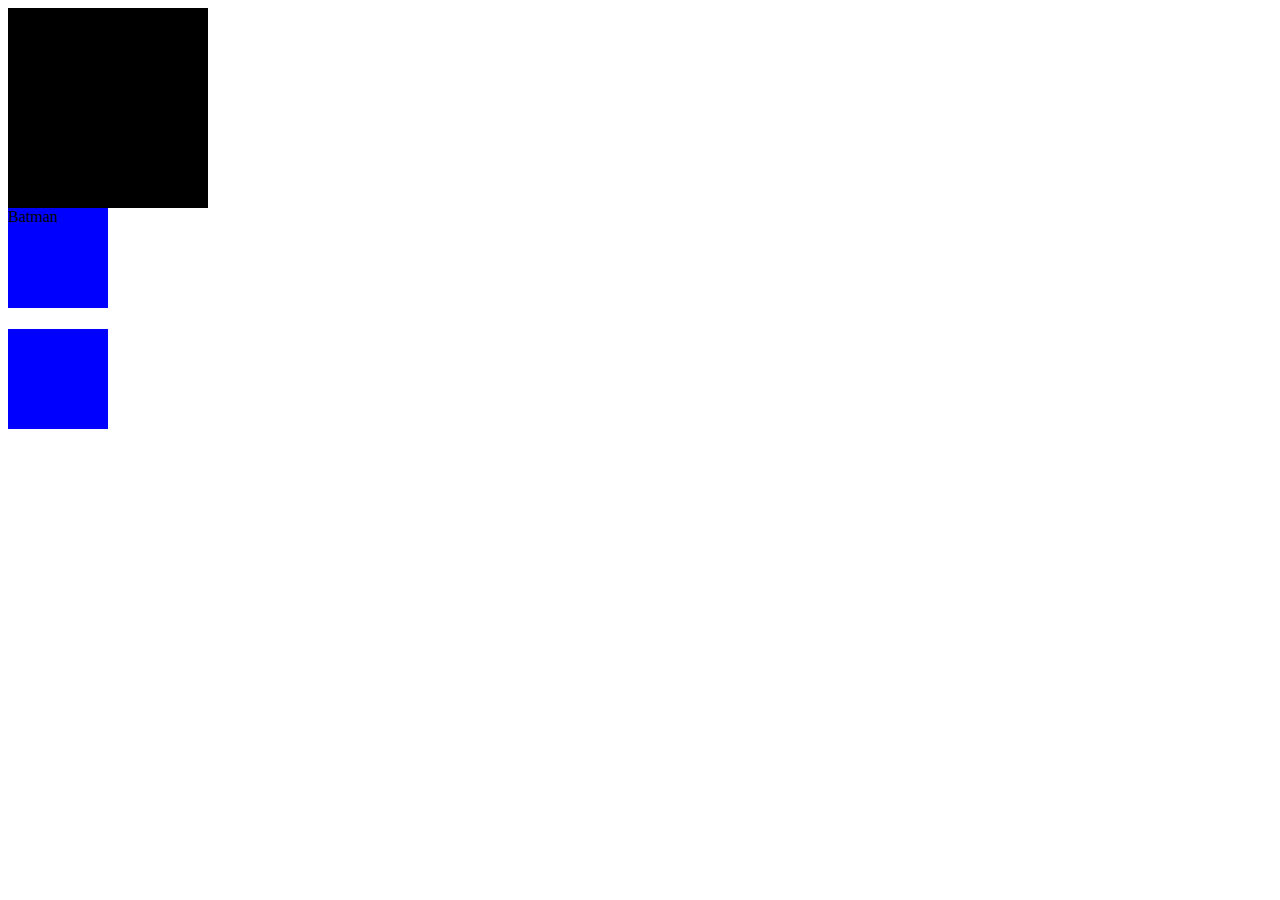
<file: studyMaterial/codeForHandBook/index.html>
<!DOCTYPE html>

<html lang="en">
<head>
    <meta charset="UTF-8">
    <meta http-equiv="X-UA-Compatible" content="IE=edge">
    <meta name="viewport" content="width=device-width, initial-scale=1.0">
    <meta name="Author" lang="es" content="Bernabee" />
    <meta name="keywords" content="India's, 2019, Population, India" />
    <meta name="description" content="India is at 1.37 bilion based on the most recent recent UN data. India, Located in South Asia, is bordered by the Bay of .." />
    <meta name="copyright" content="Copyright © Licencia xx" />
    <link rel="stylesheet" href="style.css">
    <style>
        /* style */
    </style>
    <title>India Population 2019</title>
</head>
<body>
    <!-- This isn't accessible content -->
    <div  class="batmanClass"  data-name="Batman"></div>

<!-- If you need programmatic access to it but shouldn't be seen, there are other ways... -->
    <div>
      <span class="visually-hidden">Batman</span>
    </div>
    <h1 style="color: antiquewhite;"></h1>
    
    <div class="id_scuare" id="class_scuare"></div>

    <script src="index.js"></script>
</body>
</html>
</file>
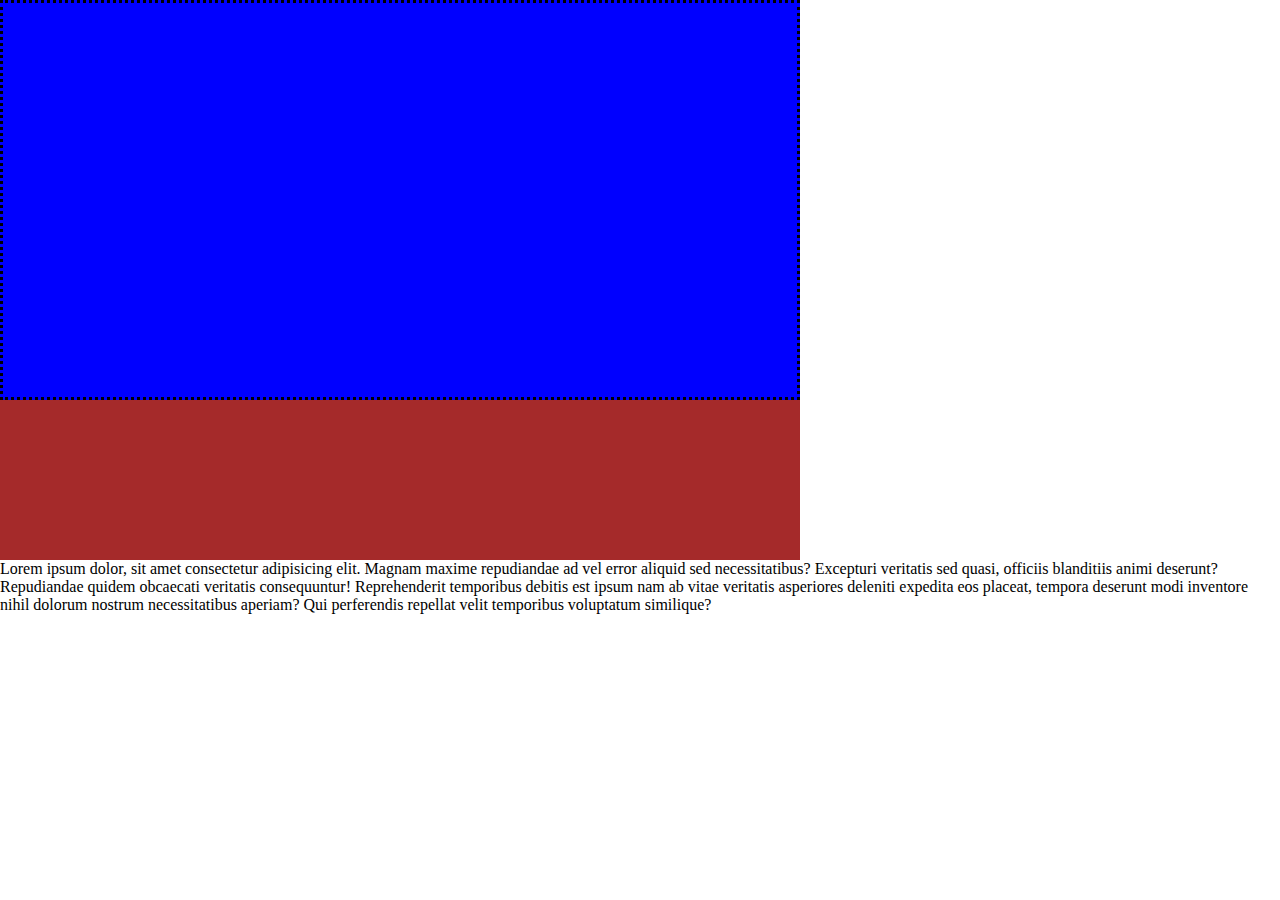
<file: studyMaterial/practiceMaterial_week3/index.html>
<!DOCTYPE html>
<html lang="en">
<head>
    <meta charset="UTF-8">
    <meta http-equiv="X-UA-Compatible" content="IE=edge">
    <meta name="viewport" content="width=device-width, initial-scale=1.0">
    <link rel="stylesheet" href="./main.css">
    <title>Week 3</title>
</head>
<body>
    <div class="test_rem"></div>
    <div class="test_px"></div>
    <div class="element"></div>
      <div class="test-em">
        <p>Lorem ipsum dolor, sit amet consectetur adipisicing elit. Magnam maxime repudiandae ad vel error aliquid sed necessitatibus? Excepturi veritatis sed quasi, officiis blanditiis animi deserunt? Repudiandae quidem obcaecati veritatis consequuntur!
            Reprehenderit temporibus debitis est ipsum nam ab vitae veritatis asperiores deleniti expedita eos placeat, tempora deserunt modi inventore nihil dolorum nostrum necessitatibus aperiam? Qui perferendis repellat velit temporibus voluptatum similique?</p>
      </div>  
    
</body>
</html>
</file>
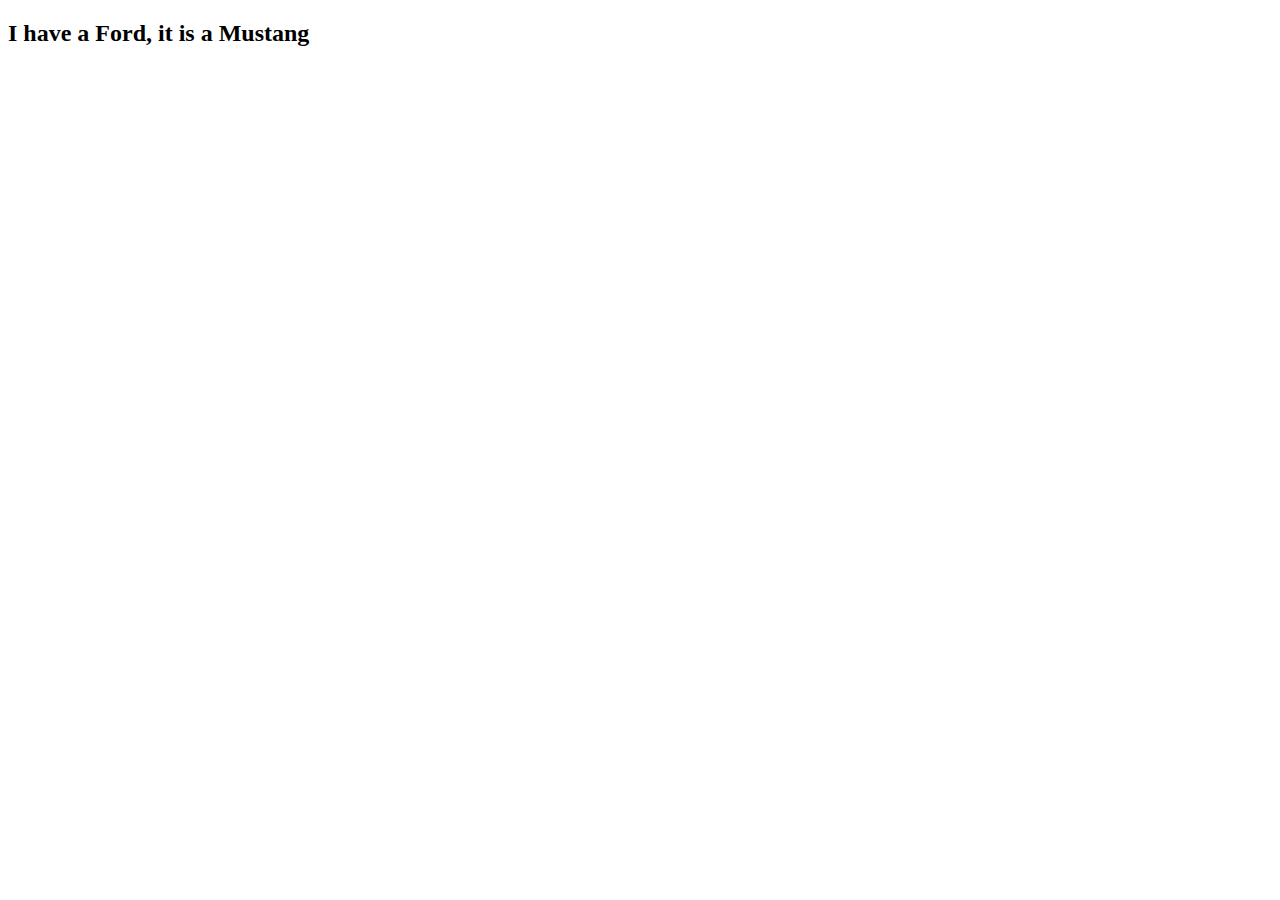
<file: studyMaterial/practiceMaterial_week5/index.html>
<!DOCTYPE html>
<html lang="en">
<head>
    <meta charset="UTF-8">
    <meta http-equiv="X-UA-Compatible" content="IE=edge">
    <meta name="viewport" content="width=device-width, initial-scale=1.0">
    <title>OPP practice</title>
</head>
<body>
    <h2 id="demo"></h2>
    <script src="./main.js"></script>
</body>
</html>
</file>
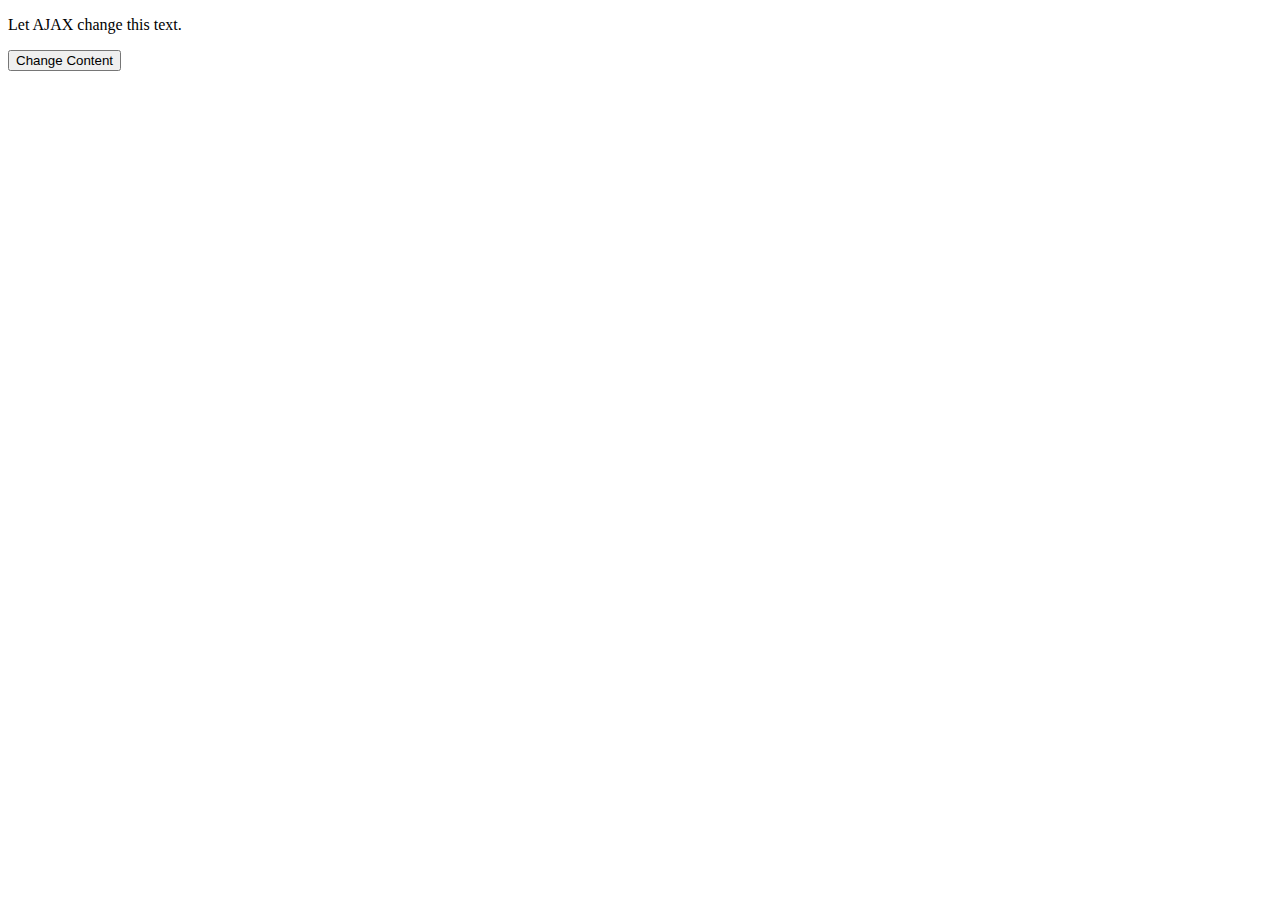
<file: studyMaterial/practiceMaterial_week3/AJAX.html>
<!DOCTYPE html>
<html lang="en">
<head>
    <meta charset="UTF-8">
    <meta http-equiv="X-UA-Compatible" content="IE=edge">
    <meta name="viewport" content="width=device-width, initial-scale=1.0">
    <title>Pratice Fetch & XHR</title>
</head>
<body>
    <!-- XHR -->
    <div id="demo">
        <p>Let AJAX change this text.</p>
        <button type="button" onclick="loadDoc()">Change Content</button>
    </div>
        
        <script>
        //  XHR
            function loadDoc() {
              const xhttp = new XMLHttpRequest();
              xhttp.onload = function() {
                document.getElementById("demo").innerHTML = this.responseText;
              }
              xhttp.open("GET", "ajax_info.txt");
              xhttp.send();
            }
        // Fetch
/*        fetch(url)
            .then(response => {
                // handle the response
            })
            .catch(error => {
               // handle the error
           }); 
*/
            // we will show the star wars movies on console with fetch 
            let url = 'https://swapi.dev/api/films/'; // API
            fetch(url)
            .then(response => response.json())
            .then(data => console.log(data))
            .catch(error => console.log(error))

        </script>
</body>
</html>
</file>
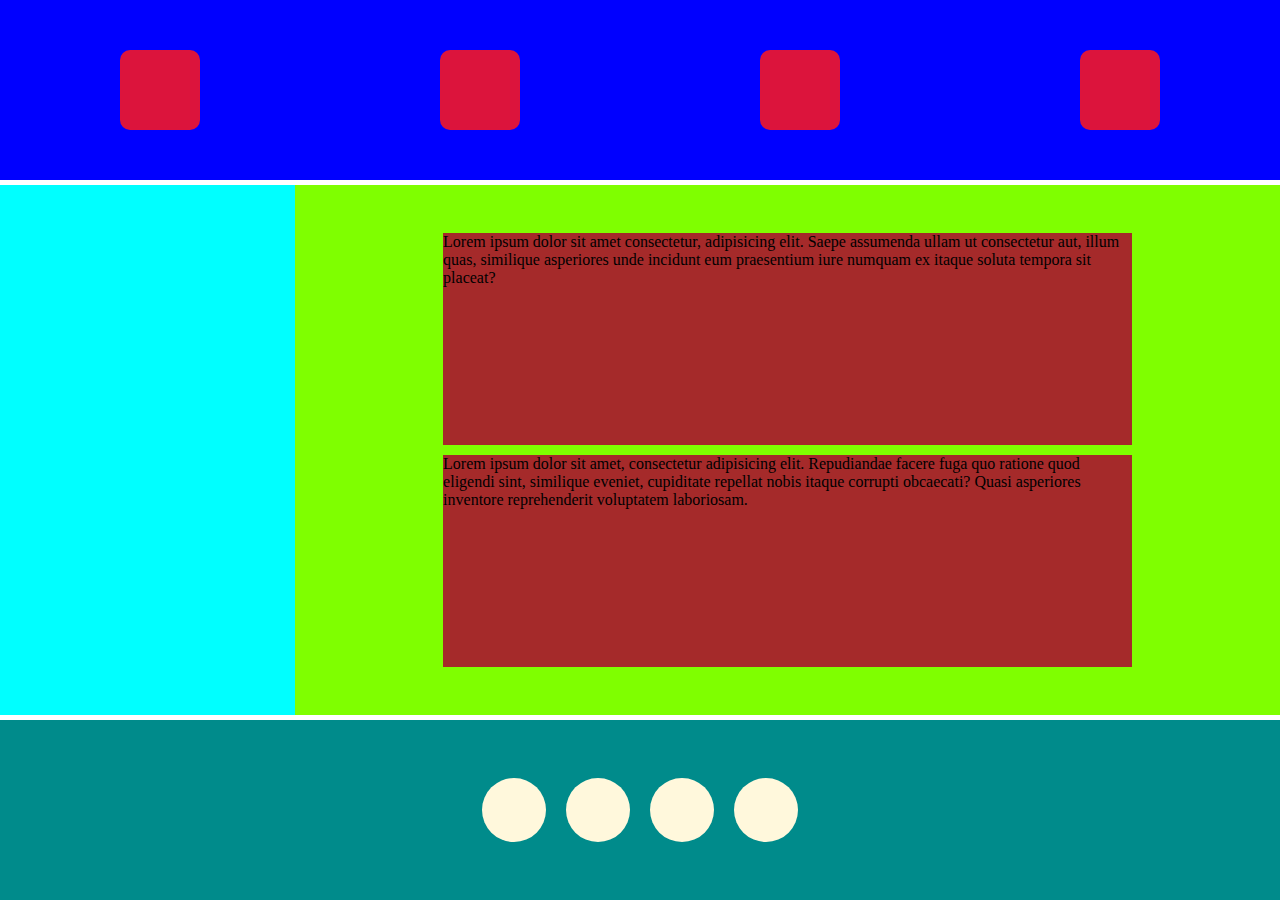
<file: studyMaterial/practiceMaterial_week3/grid&flexbox.html>
<!DOCTYPE html>
<html lang="en">
<head>
    <meta charset="UTF-8">
    <meta http-equiv="X-UA-Compatible" content="IE=edge">
    <meta name="viewport" content="width=device-width, initial-scale=1.0">
    <style>
       * {
           /* "Normalice" */
           box-sizing: border-box;
           margin: 0;
           padding: 0;
       } 
       /* ======Grid====== */
       #container {
           width: 100%;
           height: 100vh;
           display: grid;
           grid-template-columns: 40% auto;
           grid-template-rows: 20% auto 20%;
           gap: 5px;
       }
       .header-child-grid {
           /* As the short-shorthand for grid-row-start + grid-column-start + grid-row-end + grid-column-end: */
            grid-area: 1 / 1 / 2 / 3;  
            background-color: blue;        
       }
       .main-child-grid {
           grid-area: 2 / 1 / 3 / 3;
           background-color: chartreuse;
       }
       .footer-child-grid {
           grid-area: 3 / 1 / 4 / 3;
           background-color: darkcyan;
       }
       /* ===== Flex box ====== */
       .header-flex-container {
           display: flex;
           justify-content: space-around;
           align-items: center;
       }
       .items-hedear {
           width: 5rem;
           height: 5rem;
           background-color: crimson;
           border-radius: 10px;
       } 
       .main-flex-container {
           display: flex;
       }
       .main-aside_pocistion {
           width: 30%;
           height: 100%;
           background-color: aqua;         
        }
        .main-section_information {
            width: 100%;
            height: 100%;
            display: flex;
            flex-direction: column;
            justify-content: center;
            align-items: center;
            gap: 10px;
        }
        .main-section_information article {
            width: 70%;
            height: 40%;
            background-color: brown;
        }
        .footer-flex-container {
            width: 100%;
            height: 100%;
            display: flex;
            justify-content: center;
            align-items: center;
        }
        .items-footer {
            margin: 10px;
            width: 4rem;
            height: 4rem;
            border-radius: 50px;
            background-color:cornsilk;
        }

    </style>
    <title>Pratice Grid & flexbox layouts</title>
</head>
<body>
    <div id="container">
        <header class="header-child-grid header-flex-container" >
            <div class="items-hedear"></div>
            <div class="items-hedear"></div>
            <div class="items-hedear"></div>
            <div class="items-hedear"></div>
        </header>
        <main class="main-child-grid main-flex-container">
            <aside class="main-aside_pocistion"></aside>
            <section class="main-section_information">
               <article>Lorem ipsum dolor sit amet consectetur, adipisicing elit. Saepe assumenda ullam ut consectetur aut, illum quas, similique asperiores unde incidunt eum praesentium iure numquam ex itaque soluta tempora sit placeat?</article>
               <article>Lorem ipsum dolor sit amet, consectetur adipisicing elit. Repudiandae facere fuga quo ratione quod eligendi sint, similique eveniet, cupiditate repellat nobis itaque corrupti obcaecati? Quasi asperiores inventore reprehenderit voluptatem laboriosam.</article>
            </section>
        </main>
        <footer class="footer-child-grid footer-flex-container">
            <div class="items-footer"></div>
            <div class="items-footer"></div>
            <div class="items-footer"></div>
            <div class="items-footer"></div>
        </footer>
    </div>
    
</body>
</html>
</file>
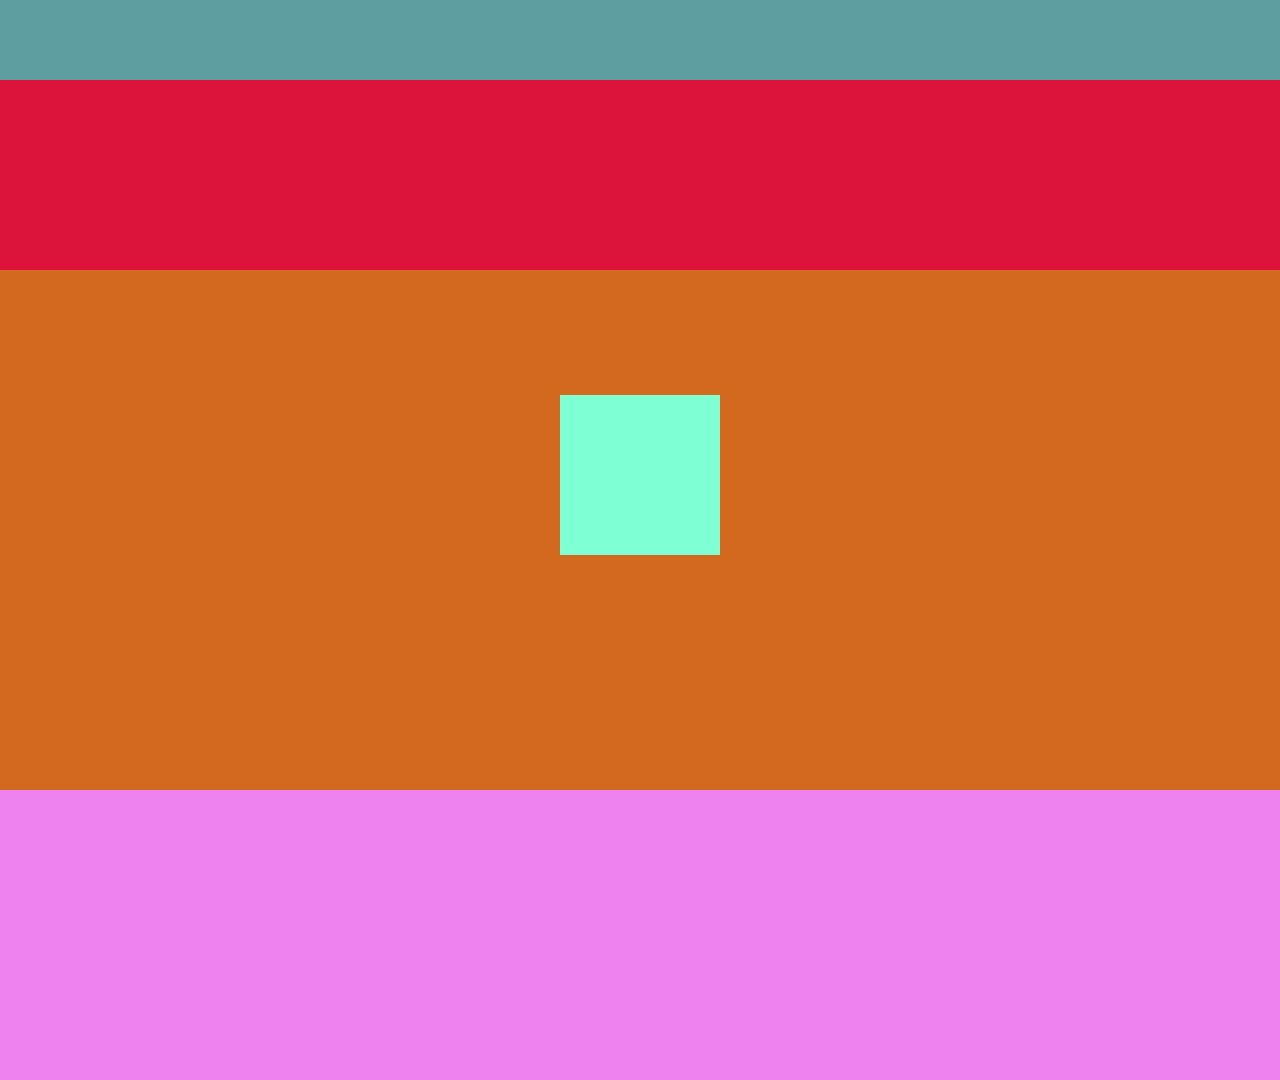
<file: studyMaterial/practiceMaterial_week3/positioning.html>
<!DOCTYPE html>
<html lang="en">
<head>
    <meta charset="UTF-8">
    <meta http-equiv="X-UA-Compatible" content="IE=edge">
    <meta name="viewport" content="width=device-width, initial-scale=1.0">
    <style>
        * {
            box-sizing: border-box;
            padding: 0;
            margin: 0;
        }
        .hedear_Fixed {
            width: 100%;
            height: 30vh;
            background-color: crimson;
            position: fixed;
            top: 0;
            left: 0;
            z-index: 2;
        }
        .div_sticky {
            width:100%;
            height: 5rem;
            background-color: cadetblue;
            position: sticky;
            top: 0px;
            left: 10rem;
        }
        .div_relative {
            width: 100%;
            height: 70vh;
            background-color: chocolate;
            position: relative;
            top: 10rem;
        }
        .div_absolute {
            width: 10rem;
            height: 10rem;
            background-color: aquamarine;
            position: absolute;
            top: calc(50% - 5rem);
            left: calc(50% - 5rem);
        }
        .footer_static {
            width: 100%;
            height: 50vh;
            background-color:violet;
            position: static;
        }


    </style>
    <title>Pratice Positioning</title>
</head>
<body>
    <header class="hedear_Fixed">  
        <div class="div_sticky"></div>
    </header>
    <main class="div_relative">
        <div class="div_absolute"></div>
    </main>
   
    <footer class="footer_static"></footer>
</body>
</html>
</file>
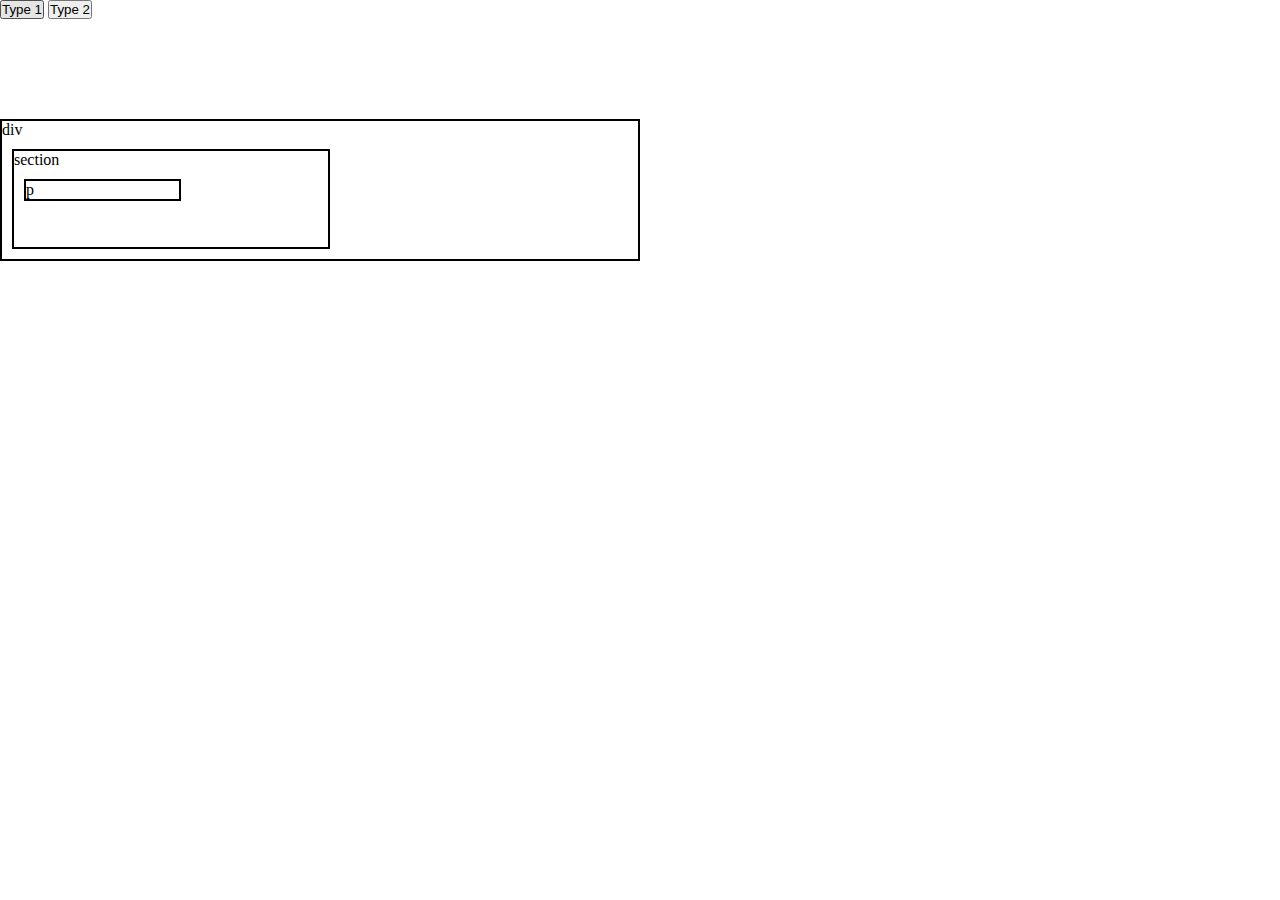
<file: studyMaterial/practiceMaterial_week4/evetns.html>
<!DOCTYPE html>
<html lang="en">
<head>
    <meta charset="UTF-8">
    <meta http-equiv="X-UA-Compatible" content="IE=edge">
    <meta name="viewport" content="width=device-width, initial-scale=1.0">
    <Style>
        * {
            padding: 0;
            margin: 0;
            box-sizing: border-box;
        }

       div, section, p {
           border: 2px solid black;
           width: 50%;
           margin-top: 100px;
       } 
       section {
           height: 100px;
           margin: 10px;
       }
       p {
        margin: 10px;
       }
    </Style>
    <title>Events and Events bublbing</title>
</head>
<body>
    <button id="btn-1">Type 1</button>
    <button id="btn-2">Type 2</button>
    
    <div onclick="alert('Div')"> div
        <section onclick="alert('section')">
            section
            <p onclick="alert('p'), event.stopPropagation()">p</p>
        </section>
    </div>
    

    
    <script>
        let btn = document.getElementById('btn-1');
        let counter = document.querySelector('counter');
        btn.addEventListener('click',()=> {
            console.log('hol')
        })
        btn.addEventListener('click', myFunction())
        
    </script>
</body>
</html>
</file>
<file: studyMaterial/codeForHandBook/style.css>
[data-name="Batman"] {
    width: 200px;
    background-color: black;
    height: 200px;
}
/* Pseudo-Class */
/* Any button over which the user's pointer is hovering */
button:hover {
    color: blue;
}
/* Pseudo-elements */
/* The first line of every <p> element. */
p::first-line {
    color: blue;
    text-transform: uppercase;
}
/*  Specificity */

div {
    /* Specificity = 1 */
    width: 100px;
    height: 100px;
    background: blue;
}

.class_square {
    /* Specificity = 10 */
    background-color: yellow;
    border-radius: 10px;
}

#id_scuare {
    /* Specificity = 100 */
    background-color: red; 
}
 /* Box model */

.class_square {
    width: 100px;
    height: 100px;
    padding: 10px;
    border: 1px solid black;
    margin: 20px;
    
}
</file>
<file: studyMaterial/practiceMaterial_week3/main.css>
* {
    margin: 0;
    padding: 0;
    box-sizing: border-box;
    
}


html {
    /* font-size: 16px; */
}

p {
    font-size: 2rem;
}
.test_px {
    width: 800px;
    height: 400px;
    border-style:dotted;
    background-color: blue;

}
.test-em {
    font-size: 16px;
}

p {
    /* 1em = 16px */
    font-size: 1em; 
}
.element {
    width: 50rem;
    height: 10rem;
    background-color: blueviolet;
}

/* When the browser is at least 600px and above */
@media screen and (min-width: 600px) {
    .element {
      /* Apply some styles */
      background-color: brown;
    }
}
</file>
